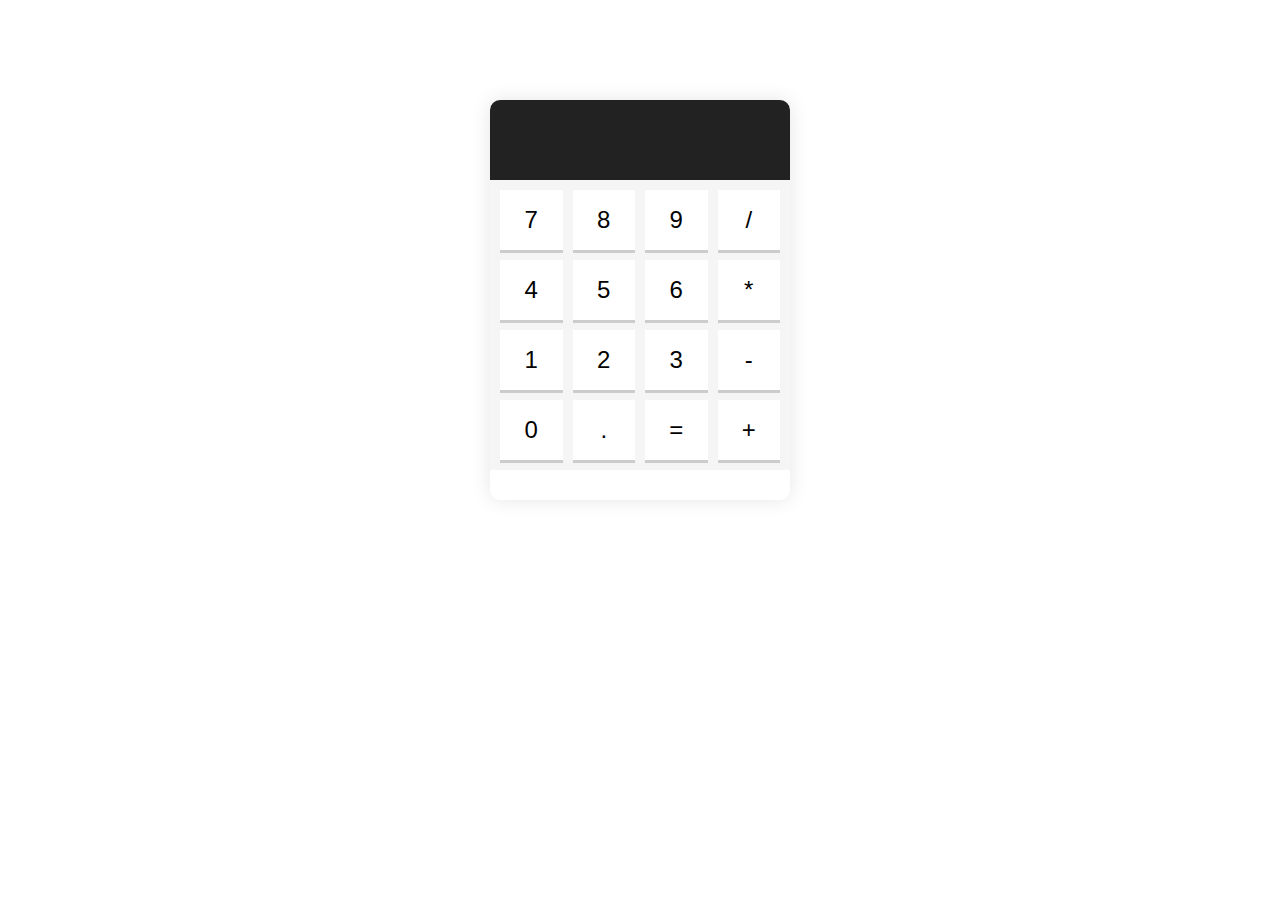
<file: Calculator/index.html>
<!DOCTYPE html>
<html lang="en">
<head>
    <meta charset="UTF-8">
    <meta name="viewport" content="width=device-width, initial-scale=1.0">
    <title>Simple Calculator</title>
    <link rel="stylesheet" href="style.css">
</head>
<body>
    <div class="calculator">
        <input type="text" id="display" disabled>
        <div class="keys">
            <button>7</button>
            <button>8</button>
            <button>9</button>
            <button>/</button>
            <button>4</button>
            <button>5</button>
            <button>6</button>
            <button>*</button>
            <button>1</button>
            <button>2</button>
            <button>3</button>
            <button>-</button>
            <button>0</button>
            <button>.</button>
            <button>=</button>
            <button>+</button>
        </div>
    </div>
    <script src="script.js"></script>
</body>
</html>
</file>
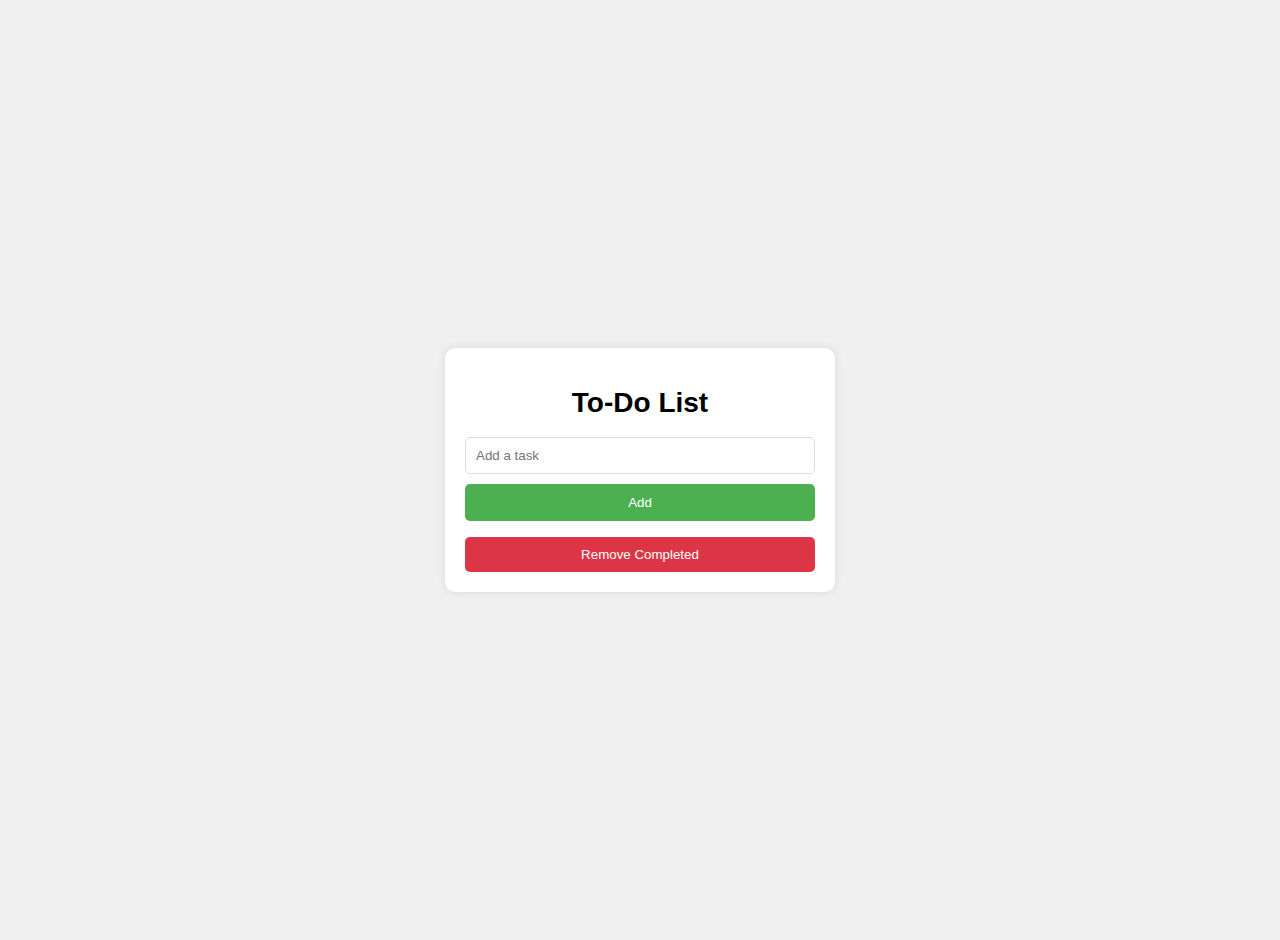
<file: To do list 1/index.html>
<!DOCTYPE html>
<html>
<head>
  <meta charset="UTF-8">
  <meta name="viewport" content="width=device-width, initial-scale=1.0">
  <title>To-Do List</title>
  <link rel="stylesheet" href="style.css">
</head>
<body>
  <div class="container">
    <h1>To-Do List</h1>
    <input type="text" id="taskInput" placeholder="Add a task">
    <button id="addButton">Add</button>
    <ul id="taskList"></ul>
    <button class="remove-button">Remove Completed</button>
  </div>
  <script src="script.js"></script>
</body>
</html>
</file>
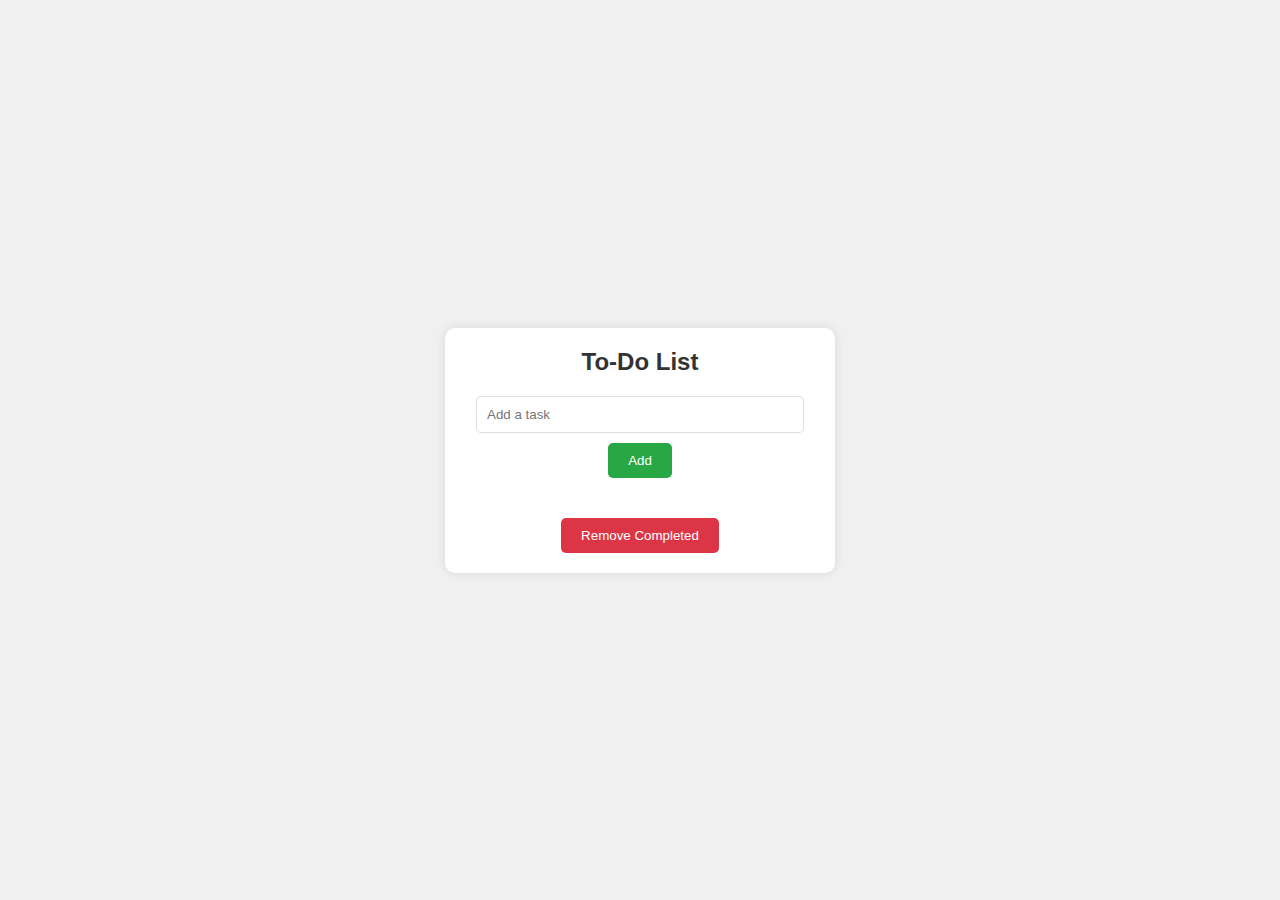
<file: To do list 2/index.html>
<!DOCTYPE html>
<html lang="en">
<head>
  <meta charset="UTF-8">
  <meta name="viewport" content="width=device-width, initial-scale=1.0">
  <title>To-Do List</title>
  <link rel="stylesheet" href="style.css">
  
</head>
<body>
  <div class="container">
    <h1>To-Do List</h1>
    <input type="text" id="taskInput" placeholder="Add a task">
    <button id="addButton">Add</button>
    <ul id="taskList"></ul>
    <button class="remove-button">Remove Completed</button>
  </div>


  <script src="script.js"></script>
</body>
</html>
</file>
<file: To do list 1/style.css>
/* Cooler CSS for your To-Do List application */

body {
    font-family: Arial, sans-serif;
    margin: 0;
    padding: 20px;
    background-color: #f0f0f0;
  }
  body {
    display: flex;
    justify-content: center;
    align-items: center;
    height: 100vh;
    font-family: Arial, sans-serif;
    background-color: #f0f0f0;
  }
  
  .container {
    width: 350px;
    padding: 20px;
    background-color: #ffffff;
    border-radius: 10px;
    box-shadow: 0 0 10px rgba(0, 0, 0, 0.1);
    text-align: center;
  }
  
  .container:hover {
    box-shadow: 0 6px 12px rgba(0, 0, 0, 0.3); /* Even cooler shadow on hover */
  }
  
  h1 {
    text-align: center;
    font-size: 28px; /* Slightly larger heading for extra impact */
  }
  
  #taskInput {
    width: calc(100% - 22px);
    padding: 10px;
    margin-bottom: 10px;
    border: 1px solid #dddddd;
    border-radius: 5px;
  }
  
  #addButton {
    display: block; /* Separate the button from the input field */
    width: 100%; /* Button takes full width */
    padding: 11px;
    background-color: #4CAF50;
    color: white;
    border: none;
    border-radius: 5px;
    cursor: pointer;
    transition: background-color 0.3s ease;
  }
  
  #addButton:hover {
    background-color: #45a049;
  }
  
  .completed {
    text-decoration: line-through;
    opacity: 0.7;
  }
  
  /* New styling for the "Remove Completed" button */

  
 
  
  .container .remove-button {
    display: block; /* To ensure it takes full width */
    width: calc(100% - 0px); /* Adjusting for padding */
    margin:  auto; /* Center align within the container */
  }
  
  /* Cooler CSS for your To-Do List application */

/* ... (Previous styles remain unchanged) ... */
.remove-button {
  padding: 10px 10px  10px  10px;
  background-color: #dc3545;
  color: #ffffff;
  border: none;
  border-radius: 5px;
  cursor: pointer;
}
</file>
<file: Calculator/style.css>
/* Basic Reset */
* {
    margin: 0;
    padding: 0;
    box-sizing: border-box;
    font-family: Arial, sans-serif;
}

/* Calculator Container */
.calculator {
    width: 300px;
    height: 400px;
    margin: 100px auto;
    border-radius: 10px;
    box-shadow: 0 0 20px rgba(0, 0, 0, 0.1);
    overflow: hidden;
}

/* Display */
#display {
    width: 100%;
    height: 80px;
    background: #222;
    color: #fff;
    text-align: right;
    padding: 20px;
    font-size: 2em;
    border: none;
    outline: none;
}

/* Keys Container */
.keys {
    display: grid;
    grid-template-columns: repeat(4, 1fr);
    grid-gap: 10px;
    padding: 10px;
    background: #f5f5f5;
}

/* Individual Keys */
.keys button {
    height: 60px;
    font-size: 1.5em;
    border: none;
    background: #fff;
    box-shadow: 0 3px #ccc;
    cursor: pointer;
    transition: all 0.3s ease;
}

.keys button:active {
    box-shadow: 0 1px #ccc;
    transform: translateY(2px);
}
</file>
<file: To do list 2/style.css>
/* General Reset */
    body, h1, ul, li, input, button {
      margin: 0;
      padding: 0;
      box-sizing: border-box;
    }

    /* Body Styling */
    body {
      display: flex;
      justify-content: center;
      align-items: center;
      height: 100vh;
      font-family: Arial, sans-serif;
      background-color: #f0f0f0;
    }

    /* Container Styling */
    .container {
      width: 350px;
      padding: 20px;
      background-color: #ffffff;
      border-radius: 10px;
      box-shadow: 0 0 10px rgba(0, 0, 0, 0.1);
      text-align: center;
    }

    .container:hover {
        box-shadow: 0 0 15px rgba(0, 0, 0, 0.2); /* Even cooler shadow on hover */
      }

    /* Header Styling */
    h1 {
      margin-bottom: 20px;
      font-size: 24px;
      color: #333333;
    }

    /* Input Field Styling */
    #taskInput {
      width: calc(100% - 22px);
      padding: 10px;
      margin-bottom: 10px;
      border: 1px solid #dddddd;
      border-radius: 5px;
    }

    /* Add Button Styling */
    #addButton {
      padding: 10px 20px;
      margin-bottom: 20px;
      background-color: #28a745;
      color: #ffffff;
      border: none;
      border-radius: 5px;
      cursor: pointer;
    }

    #addButton:hover {
      background-color: #218838;
    }

    /* Task List Styling */
    #taskList {
      list-style-type: none;
      padding: 0;
      margin-bottom: 20px;
    }

    #taskList li {
      padding: 10px;
      margin-bottom: 5px;
      background-color: #f9f9f9;
      border: 1px solid #dddddd;
      border-radius: 5px;
      cursor: pointer;
    }

    #taskList li.completed {
      text-decoration: line-through;
      color: #999999;
    }

    /* Remove Button Styling */
    .remove-button {
      padding: 10px 20px;
      background-color: #dc3545;
      color: #ffffff;
      border: none;
      border-radius: 5px;
      cursor: pointer;
    }

    .remove-button:hover {
      background-color: #c82333;
    }
</file>
